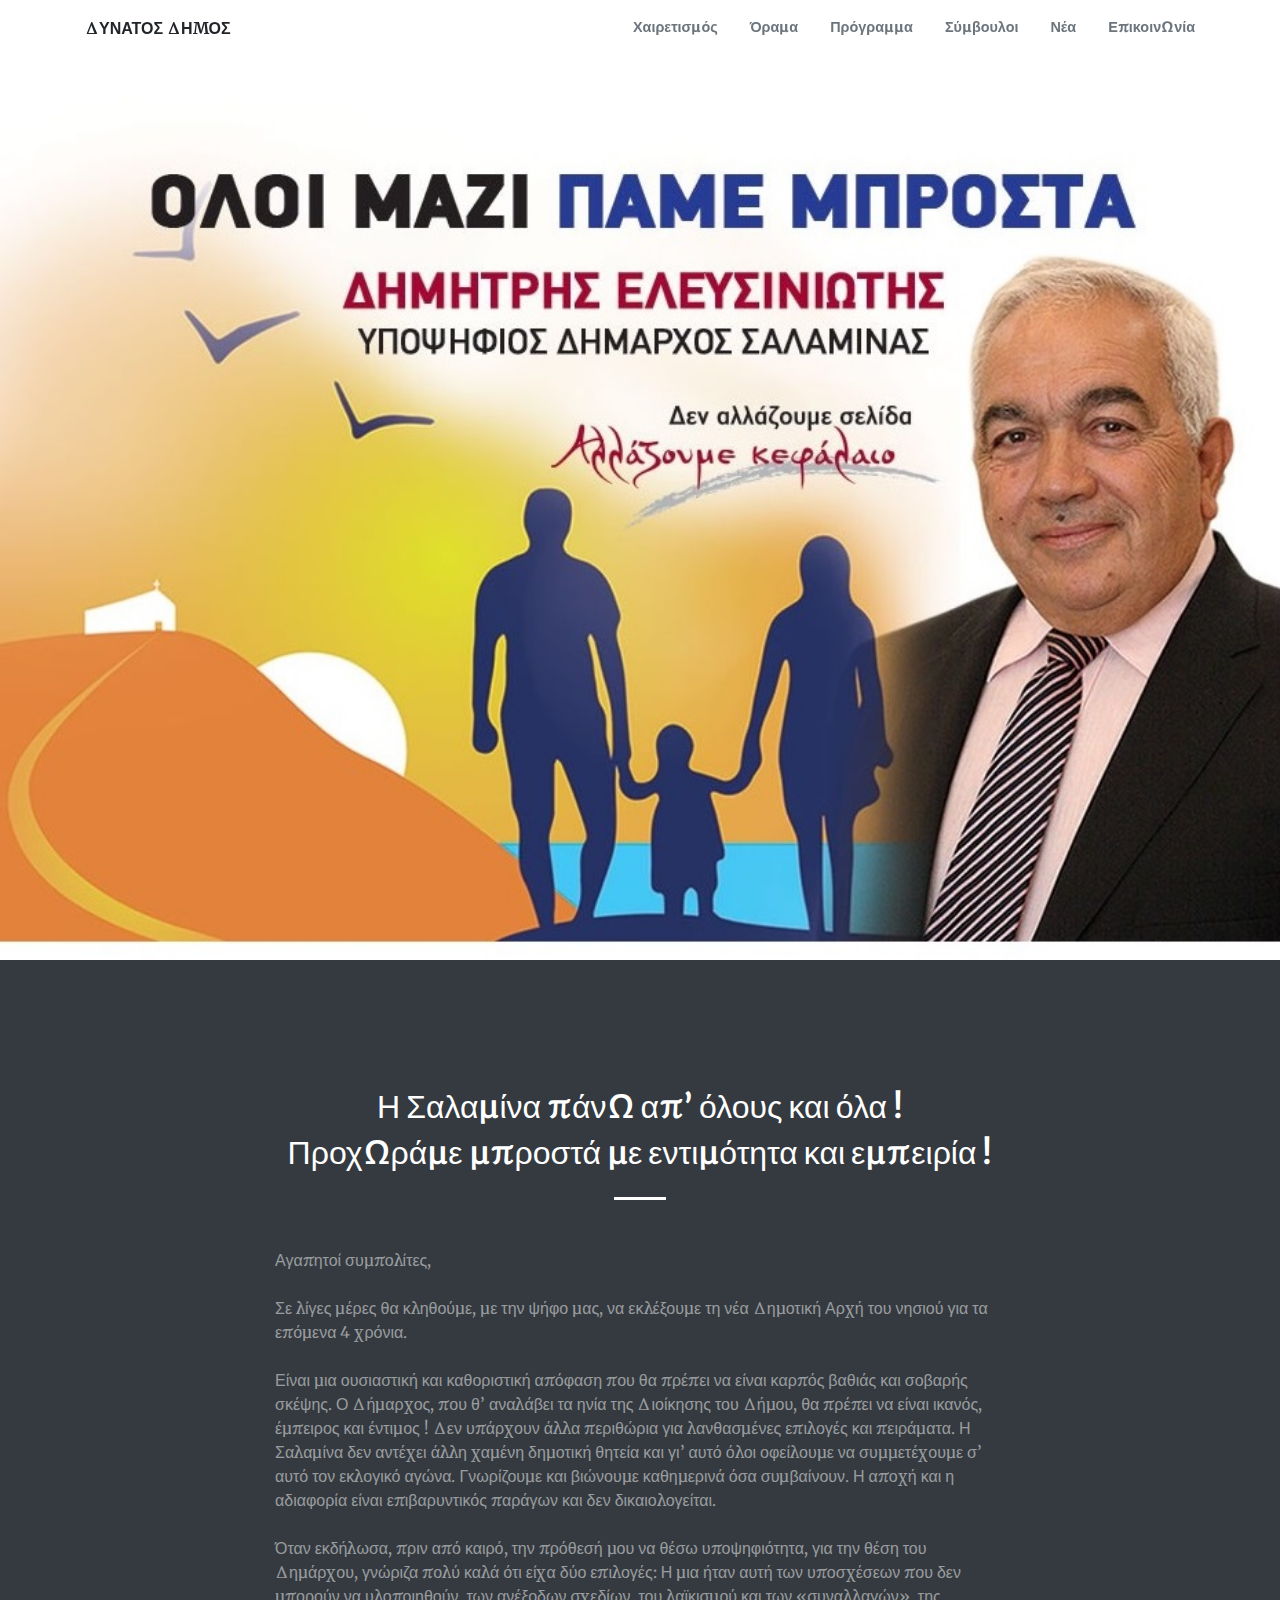
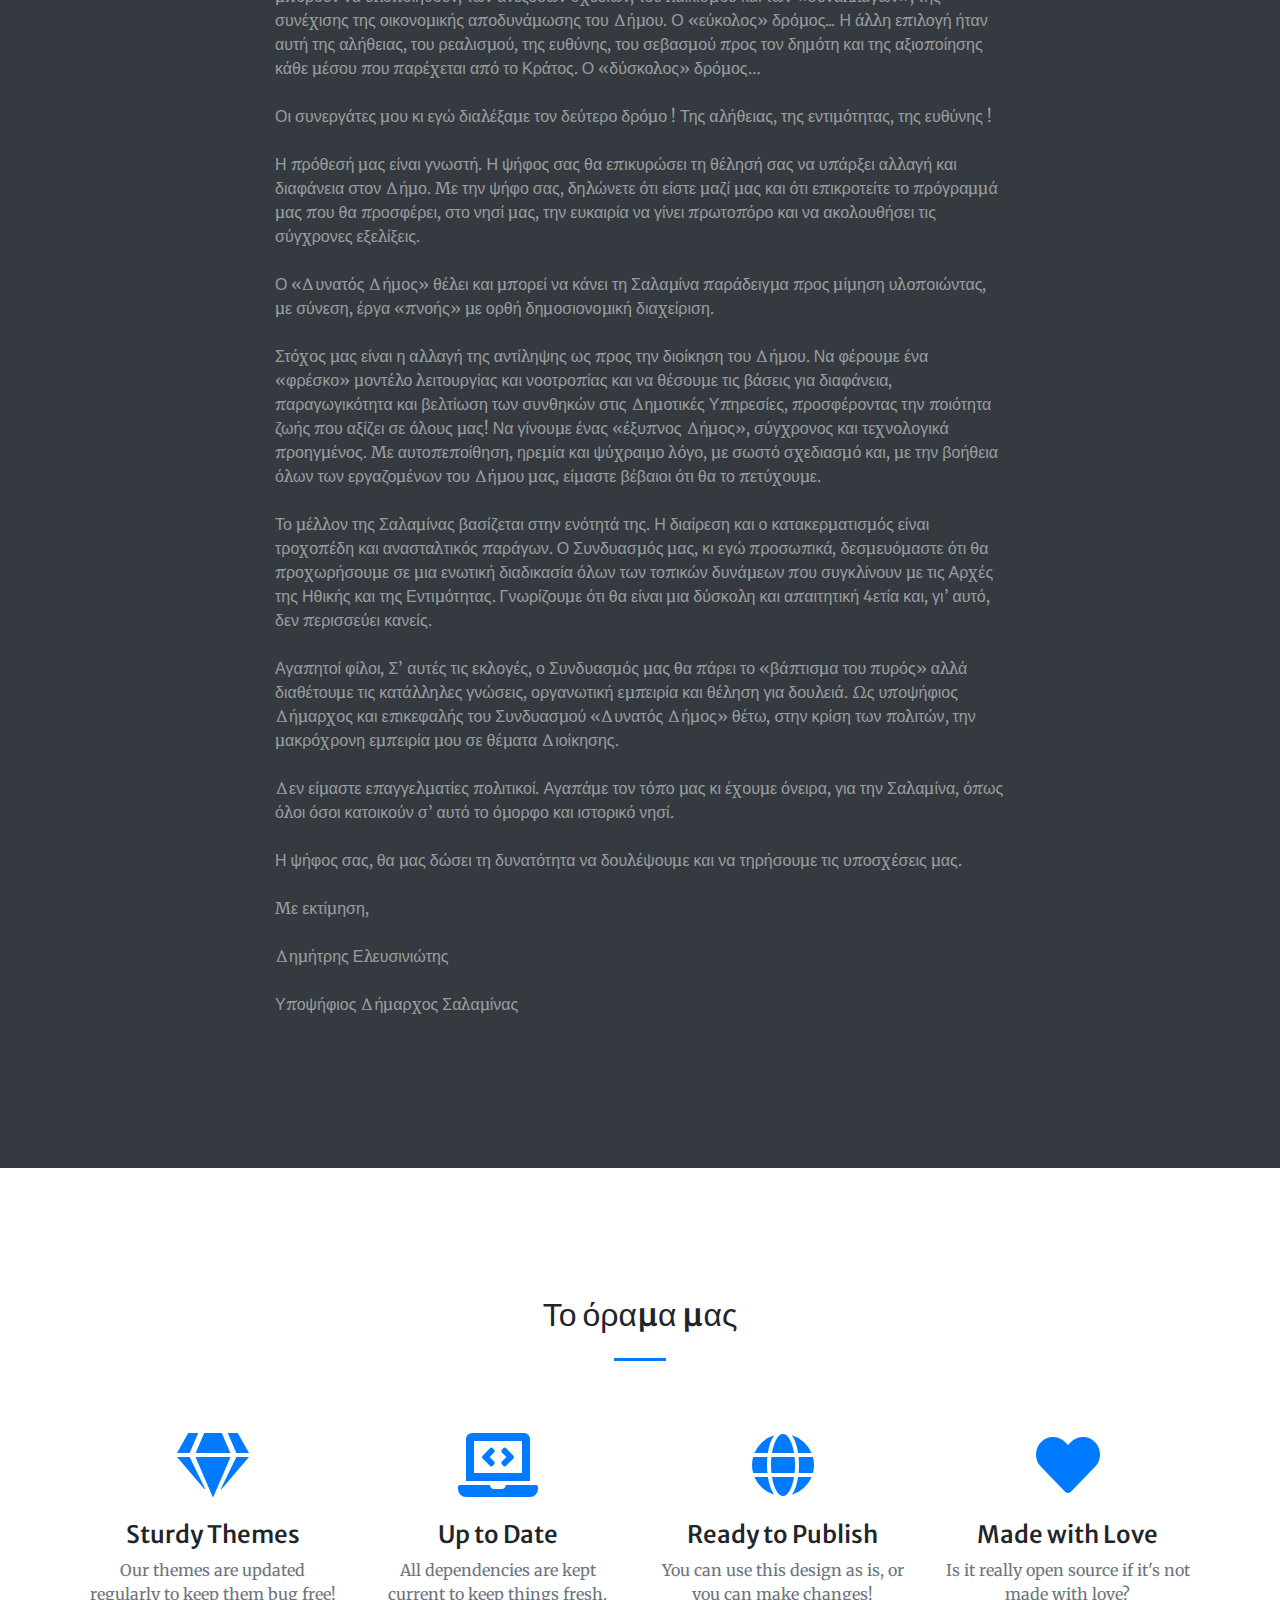
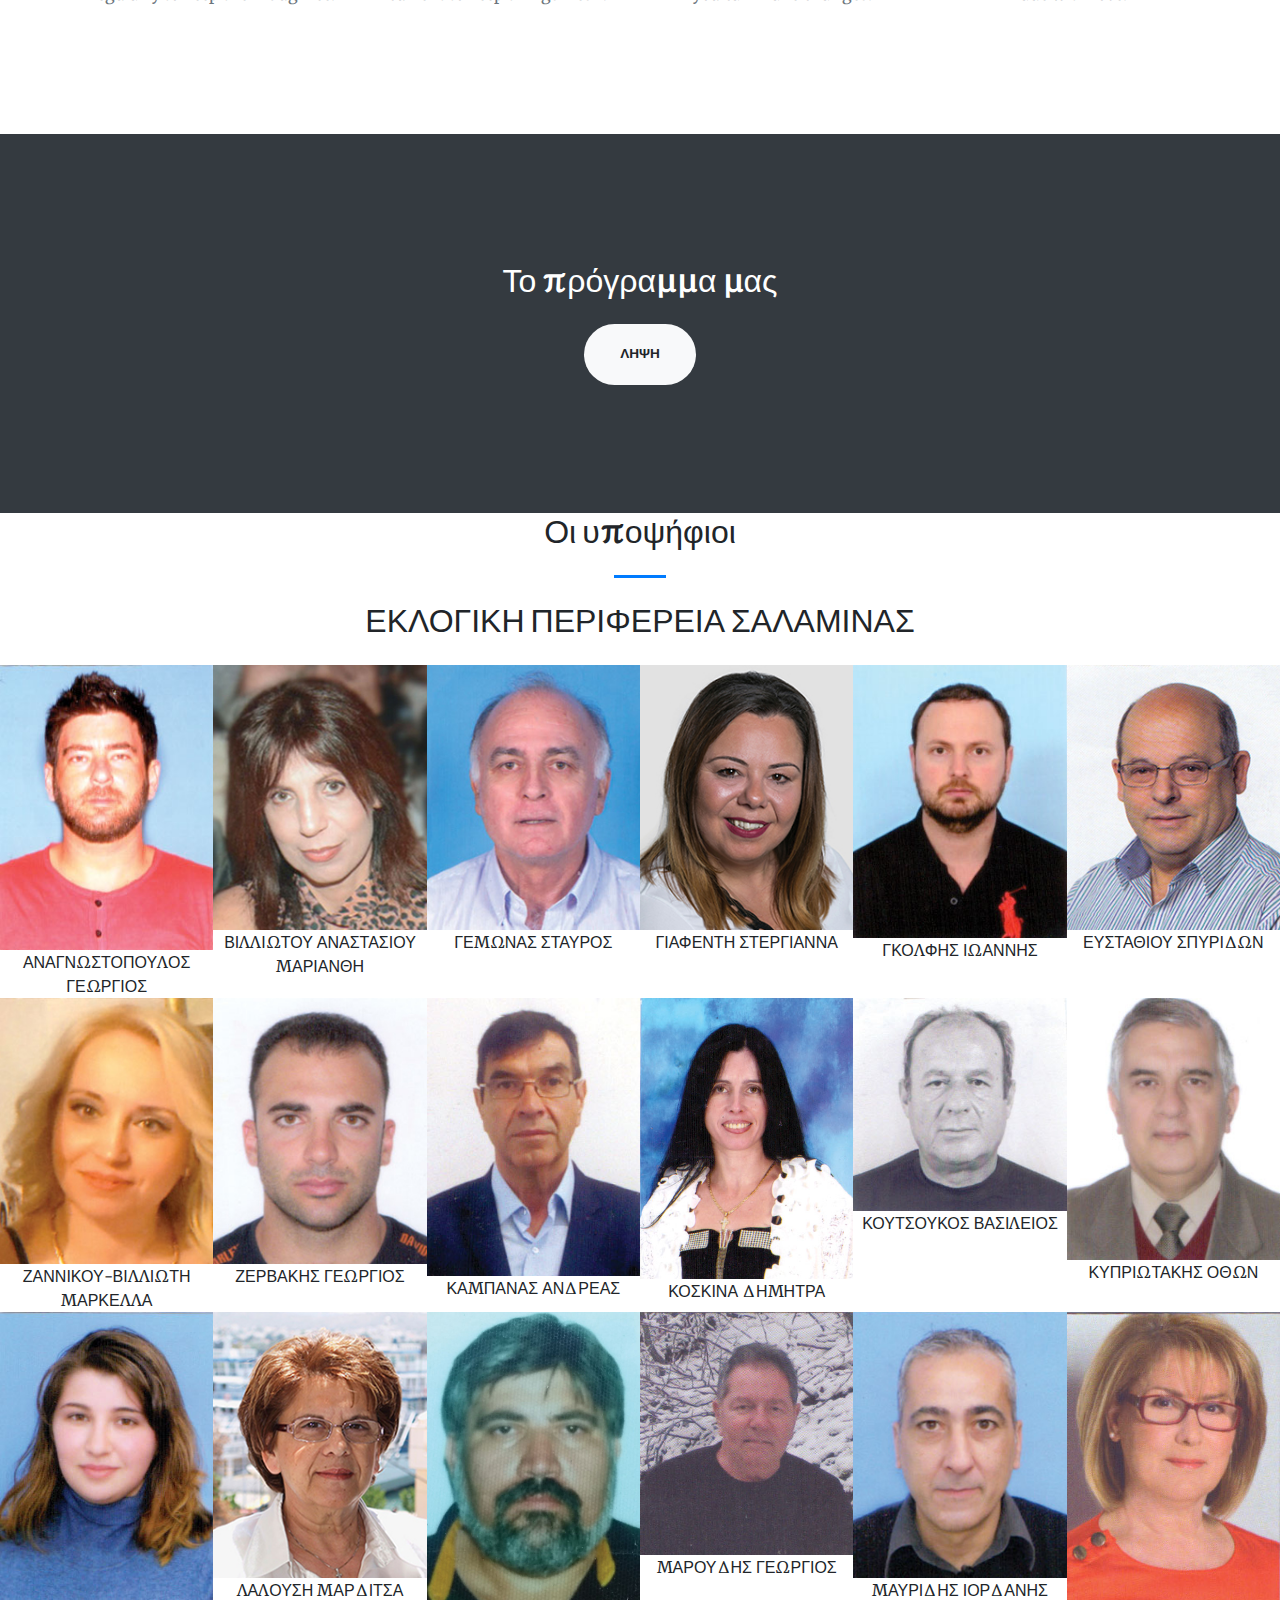
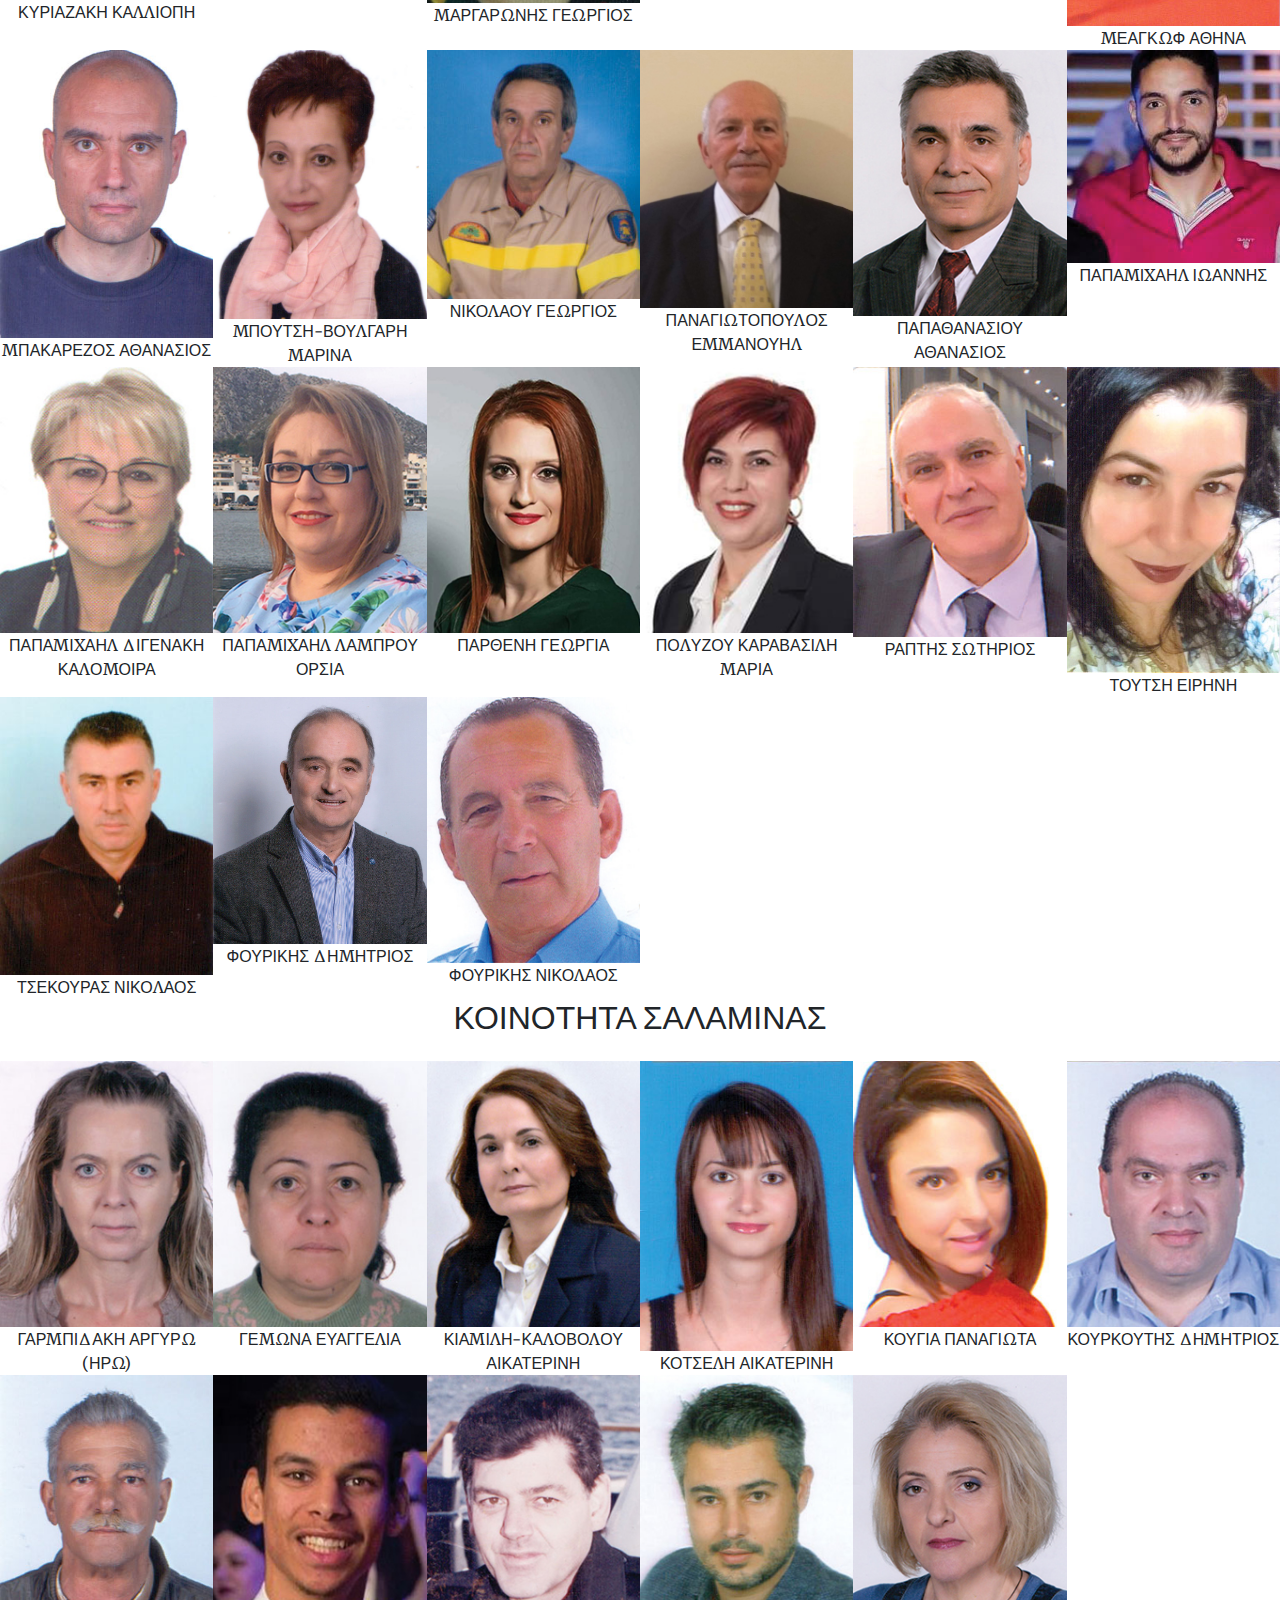
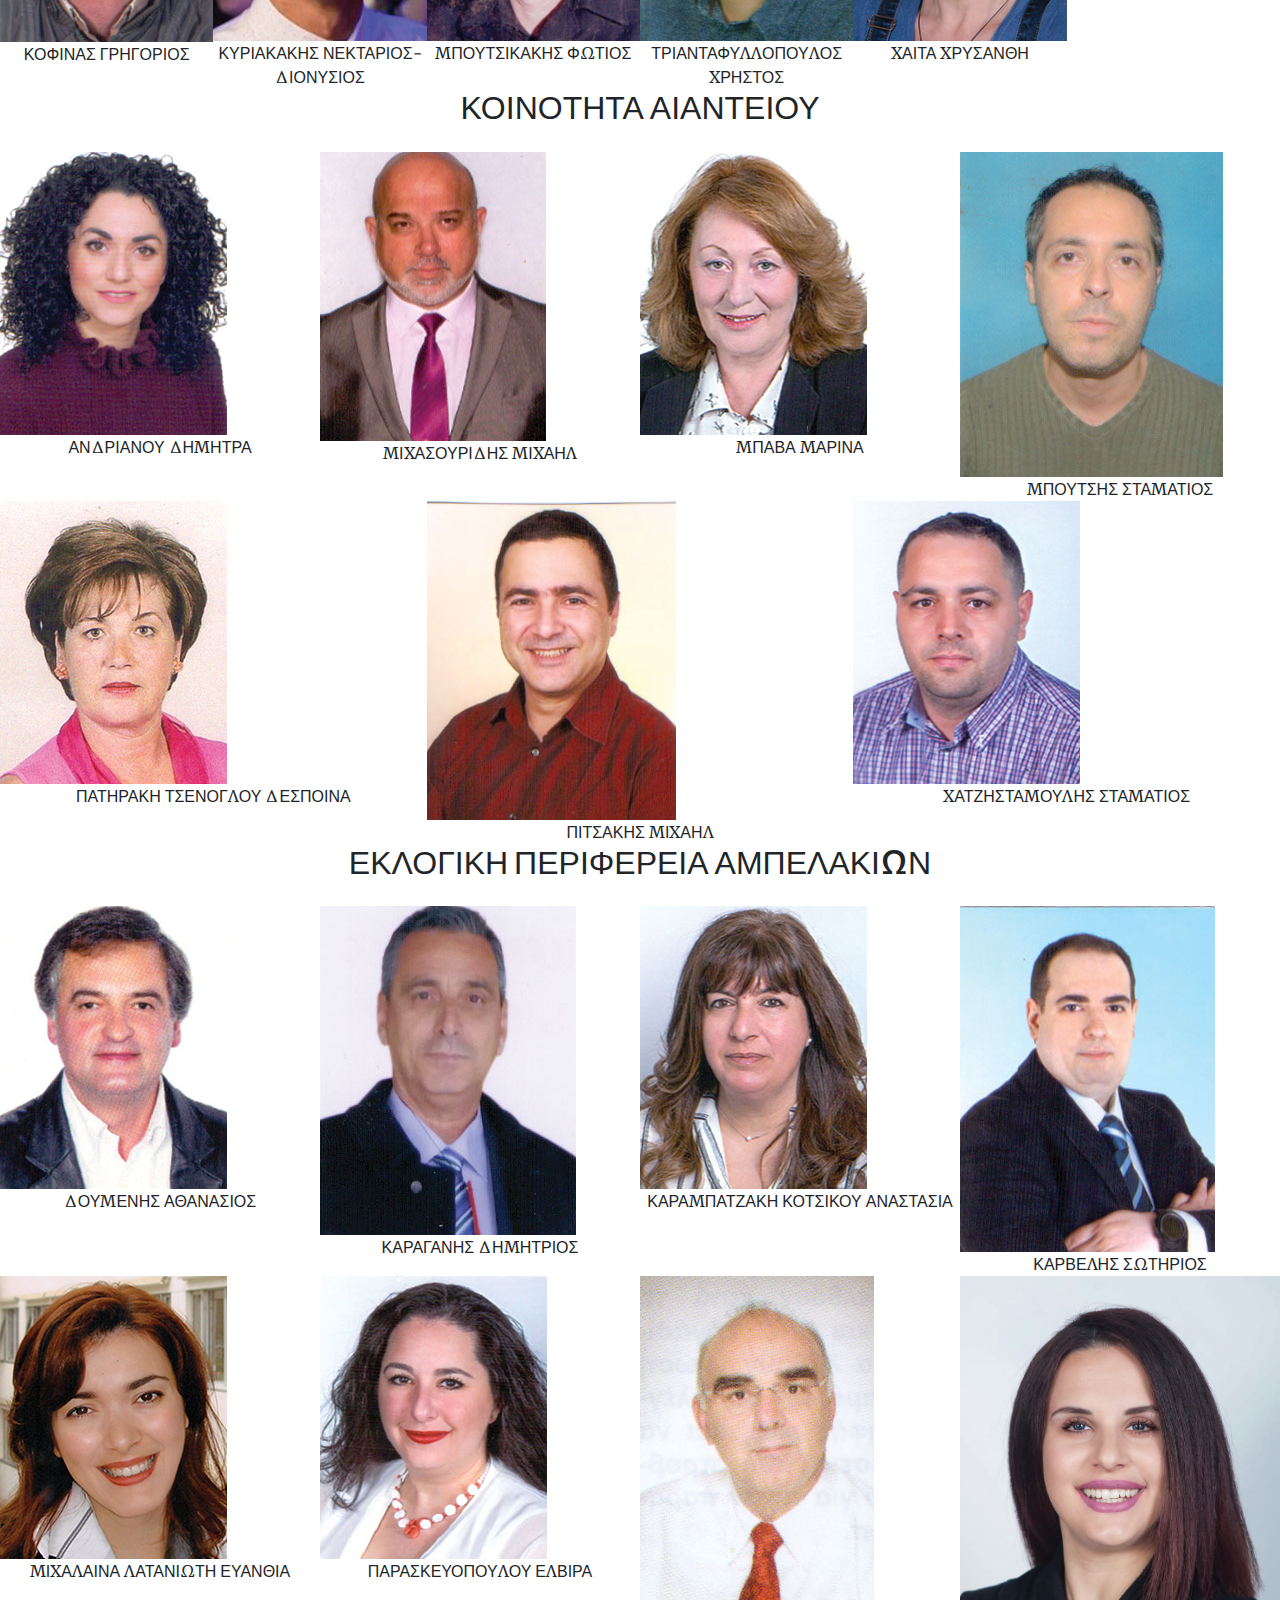
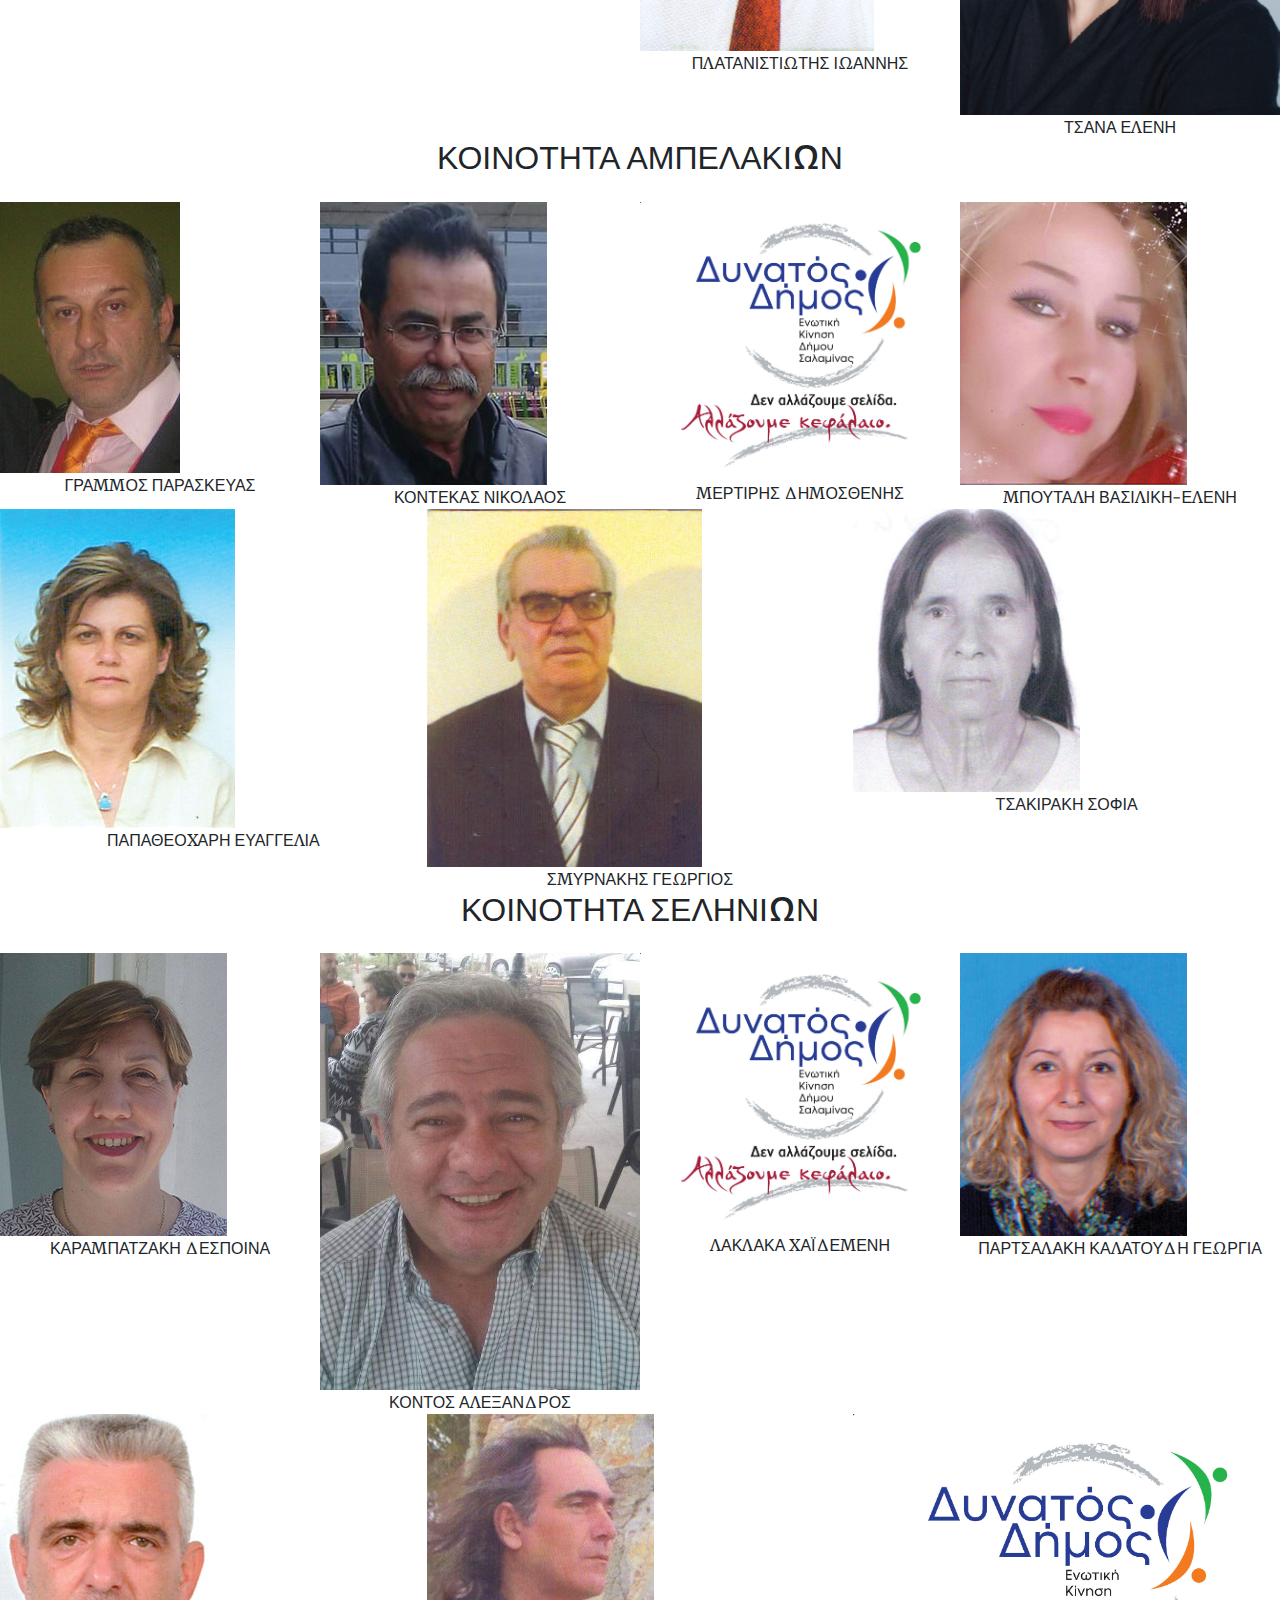
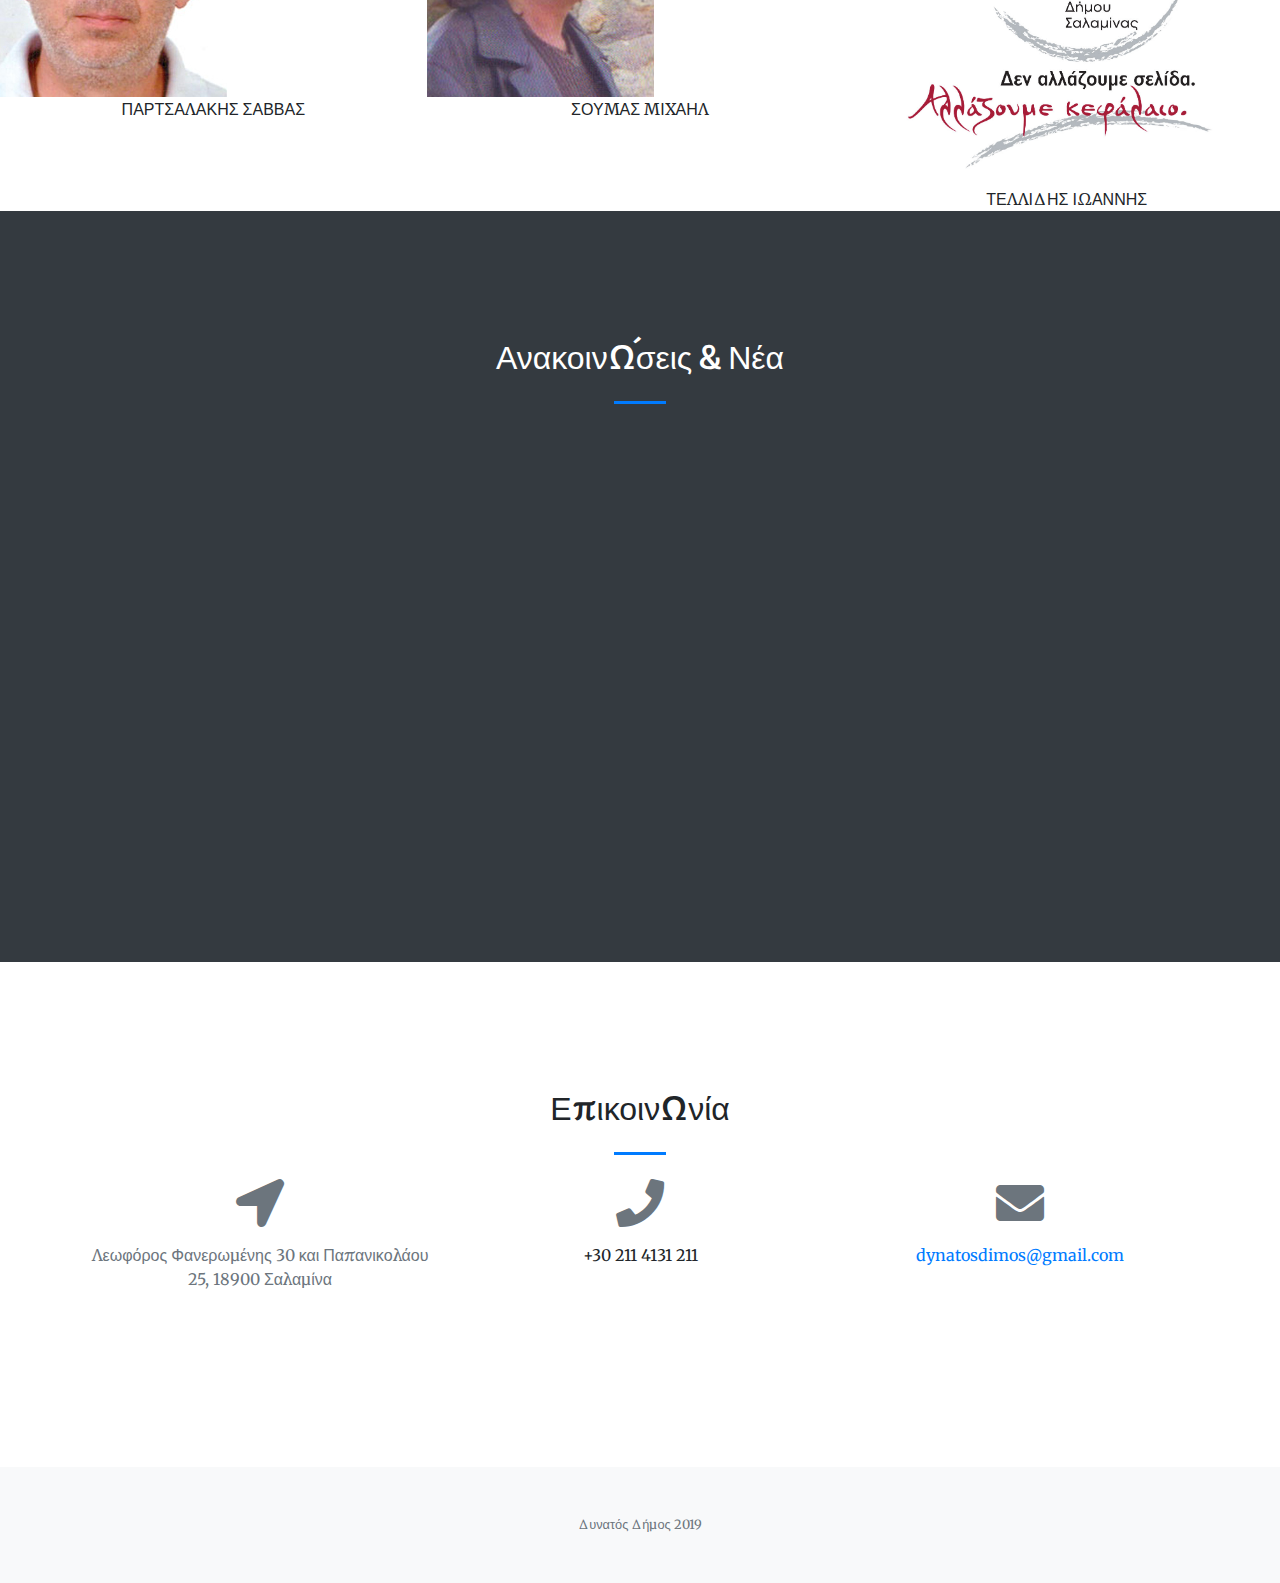
<file: index.html>
<!DOCTYPE html>
<html lang="en">

<head>

	<meta charset="utf-8">
	<meta name="viewport" content="width=device-width, initial-scale=1, shrink-to-fit=no">
	<meta name="description" content="">
	<meta name="author" content="Dimitrios Elefsiniotis">

	<title>Δυνατός Δήμος - Σαλαμίνα 2019</title>

	<script src="https://ajax.googleapis.com/ajax/libs/jquery/3.4.0/jquery.min.js"></script>

	<!-- Font Awesome Icons -->
	<link href="vendor/fontawesome-free/css/all.min.css" rel="stylesheet" type="text/css">

	<!-- Google Fonts -->
	<link href="https://fonts.googleapis.com/css?family=Merriweather+Sans:400,700" rel="stylesheet">
	<link href='https://fonts.googleapis.com/css?family=Merriweather:400,300,300italic,400italic,700,700italic' rel='stylesheet' type='text/css'>

	<!-- Plugin CSS -->
	<link href="vendor/magnific-popup/magnific-popup.css" rel="stylesheet">

	<!-- Theme CSS - Includes Bootstrap -->
	<link href="css/creative.css" rel="stylesheet">
	<!-- Global site tag (gtag.js) - Google Analytics -->
	<script async src="https://www.googletagmanager.com/gtag/js?id=UA-116364549-2"></script>
	<script>
	window.dataLayer = window.dataLayer || [];
	function gtag(){dataLayer.push(arguments);}
	gtag('js', new Date());

	gtag('config', 'UA-116364549-2');
	</script>

</head>

<body  >

  <!-- Navigation -->
  <nav class="navbar navbar-expand-lg navbar-light fixed-top py-3" id="mainNav">
    <div class="container">
		<!-- <img class="img-fluid" src="img/dinatos_dimos_logo.png" width="30%" alt=""> -->
		<strong>ΔΥΝΑΤΟΣ ΔΗΜΟΣ</strong>
      <button class="navbar-toggler navbar-toggler-right" type="button" data-toggle="collapse" data-target="#navbarResponsive" aria-controls="navbarResponsive" aria-expanded="false" aria-label="Toggle navigation">
        <span class="navbar-toggler-icon"></span>
      </button>
      <div class="collapse navbar-collapse" id="navbarResponsive">
        <ul class="navbar-nav ml-auto my-2 my-lg-0">
          <li class="nav-item">
            <a class="nav-link js-scroll-trigger" href="#greeting">Χαιρετισμός</a>
          </li>
          <li class="nav-item">
            <a class="nav-link js-scroll-trigger" href="#orama">Όραμα</a>
          </li>
          <li class="nav-item">
            <a class="nav-link js-scroll-trigger" href="#programma">Πρόγραμμα</a>
          </li>
          <li class="nav-item">
            <a class="nav-link js-scroll-trigger" href="#ypopsifioi">Σύμβουλοι</a>
          </li>
		  <li class="nav-item">
            <a class="nav-link js-scroll-trigger" href="#deltia_typou">Νέα</a>
          </li>
          <li class="nav-item">
            <a class="nav-link js-scroll-trigger" href="#contact">Επικοινωνία</a>
          </li>
        </ul>
      </div>
    </div>
  </nav>

  <!-- Masthead -->
  <header class="masthead"> 
    <div class="container h-100"> 
      <div class="row h-100 align-items-center justify-content-center text-center"> 
      </div> 
    </div> 
  </header> 
  
  <!-- <section class="page-section"> -->
    <!-- <div class="container"> -->
      <!-- <div class="row h-100 align-items-center justify-content-center text-center"> -->
        <!-- <div class="col-lg-12">´ -->
			<!-- <img class="img-fluid" src="img/bg-masthead.jpg" alt=""> -->
		<!-- </div> -->
	  <!-- </div> -->
    <!-- </div> -->
  <!-- </section> -->

  <!-- Xairetismos Section -->
  <section class="page-section  bg-dark" id="greeting">
    <div class="container">
      <div class="row justify-content-center">
        <div class="col-lg-8 text-left">
          <h2 class="text-white mt-0 text-center">Η Σαλαμίνα πάνω απ’ όλους και όλα !</h2>
          <h2 class="text-white mb-2 text-center">Προχωράμε μπροστά με εντιμότητα και εμπειρία !</h2>
          <hr class="divider light my-4">
          <p class="text-white-50 text-left mb-4">
				
				<br>Αγαπητοί συμπολίτες, </br>
				<br>Σε λίγες μέρες θα κληθούμε, με την ψήφο μας, να εκλέξουμε τη νέα Δημοτική Αρχή του νησιού για τα επόμενα 4  χρόνια. </br>

				<br>Είναι μια ουσιαστική και καθοριστική απόφαση που θα πρέπει να είναι καρπός βαθιάς και σοβαρής σκέψης. Ο Δήμαρχος, που θ’ αναλάβει τα ηνία της Διοίκησης του Δήμου, θα πρέπει να είναι ικανός, έμπειρος και έντιμος ! Δεν υπάρχουν άλλα περιθώρια για λανθασμένες επιλογές και πειράματα. Η Σαλαμίνα δεν αντέχει άλλη χαμένη δημοτική θητεία και γι’ αυτό όλοι οφείλουμε να συμμετέχουμε σ’ αυτό τον εκλογικό αγώνα. Γνωρίζουμε και βιώνουμε καθημερινά όσα συμβαίνουν. Η αποχή και η αδιαφορία είναι επιβαρυντικός παράγων και δεν δικαιολογείται. </br>

				<br>Όταν εκδήλωσα, πριν από καιρό, την πρόθεσή μου να θέσω υποψηφιότητα, για την θέση του Δημάρχου, γνώριζα πολύ καλά ότι είχα δύο επιλογές:
				Η μια ήταν αυτή των υποσχέσεων που δεν μπορούν να υλοποιηθούν, των ανέξοδων σχεδίων, του λαϊκισμού και των «συναλλαγών», της συνέχισης της οικονομικής αποδυνάμωσης του Δήμου. Ο «εύκολος» δρόμος...
				Η άλλη επιλογή ήταν αυτή της αλήθειας, του ρεαλισμού, της ευθύνης, του σεβασμού προς τον δημότη και της αξιοποίησης κάθε μέσου που παρέχεται από το Κράτος. Ο «δύσκολος» δρόμος…
				</br>
				<br>Οι συνεργάτες μου κι εγώ διαλέξαμε τον δεύτερο δρόμο !
				Της αλήθειας, της εντιμότητας, της ευθύνης !
				</br>
				<br>Η πρόθεσή μας είναι γνωστή. Η ψήφος σας θα επικυρώσει τη θέλησή σας να υπάρξει αλλαγή και διαφάνεια στον Δήμο. Με την ψήφο σας, δηλώνετε ότι είστε μαζί μας και ότι επικροτείτε το πρόγραμμά μας που θα προσφέρει, στο νησί μας, την ευκαιρία να γίνει πρωτοπόρο και να ακολουθήσει τις σύγχρονες εξελίξεις. 
				</br>
				<br>Ο «Δυνατός Δήμος» θέλει και μπορεί να κάνει τη Σαλαμίνα παράδειγμα προς μίμηση υλοποιώντας, με σύνεση, έργα «πνοής» με  ορθή δημοσιονομική διαχείριση. 
				</br>
				<br>Στόχος μας είναι η αλλαγή της αντίληψης ως προς την διοίκηση του Δήμου. Να φέρουμε ένα «φρέσκο» μοντέλο λειτουργίας και νοοτροπίας και να θέσουμε τις βάσεις για διαφάνεια, παραγωγικότητα και βελτίωση των συνθηκών στις Δημοτικές Υπηρεσίες, προσφέροντας την ποιότητα ζωής που αξίζει σε όλους μας! Να γίνουμε ένας «έξυπνος Δήμος», σύγχρονος και τεχνολογικά προηγμένος. 
				Με αυτοπεποίθηση, ηρεμία και ψύχραιμο λόγο, με σωστό σχεδιασμό και, με την βοήθεια όλων των εργαζομένων του Δήμου μας, είμαστε βέβαιοι ότι θα το πετύχουμε. 
				</br>
				<br>Το μέλλον της Σαλαμίνας βασίζεται στην ενότητά της. Η διαίρεση και ο κατακερματισμός είναι τροχοπέδη και ανασταλτικός παράγων. 
				Ο Συνδυασμός μας, κι εγώ προσωπικά, δεσμευόμαστε ότι θα προχωρήσουμε σε μια ενωτική διαδικασία όλων των τοπικών δυνάμεων που συγκλίνουν με τις Αρχές της Ηθικής και της Εντιμότητας. 
				Γνωρίζουμε ότι θα είναι μια δύσκολη και απαιτητική 4ετία και, γι’ αυτό, δεν περισσεύει κανείς. 
				</br><br>
				Αγαπητοί φίλοι, 
				Σ’ αυτές τις εκλογές, ο Συνδυασμός μας θα πάρει το «βάπτισμα του πυρός» αλλά διαθέτουμε τις κατάλληλες γνώσεις, οργανωτική εμπειρία και θέληση για δουλειά. Ως υποψήφιος Δήμαρχος και επικεφαλής του  Συνδυασμού «Δυνατός Δήμος» θέτω, στην κρίση των πολιτών, την μακρόχρονη εμπειρία μου σε θέματα Διοίκησης. 
				</br><br>
				Δεν είμαστε επαγγελματίες πολιτικοί. Αγαπάμε τον τόπο μας κι έχουμε όνειρα, για την Σαλαμίνα, όπως όλοι όσοι κατοικούν σ’ αυτό το όμορφο και ιστορικό  νησί. 
				</br><br>
				Η ψήφος σας, θα μας δώσει τη δυνατότητα να δουλέψουμε και να τηρήσουμε τις υποσχέσεις μας. 
				</br><br>
				Με εκτίμηση, 
				<br></br>
				Δημήτρης Ελευσινιώτης
				</br><br>Υποψήφιος Δήμαρχος Σαλαμίνας
				</br>
		  </p>
        </div>
      </div>
    </div>
  </section>

  <!-- Orama Section -->
  <section class="page-section" id="orama">
    <div class="container">
      <h2 class="text-center mt-0">Το όραμα μας</h2>
      <hr class="divider my-4">
      <div class="row">
        <div class="col-lg-3 col-md-6 text-center">
          <div class="mt-5">
            <i class="fas fa-4x fa-gem text-primary mb-4"></i>
            <h3 class="h4 mb-2">Sturdy Themes</h3>
            <p class="text-muted mb-0">Our themes are updated regularly to keep them bug free!</p>
          </div>
        </div>
        <div class="col-lg-3 col-md-6 text-center">
          <div class="mt-5">
            <i class="fas fa-4x fa-laptop-code text-primary mb-4"></i>
            <h3 class="h4 mb-2">Up to Date</h3>
            <p class="text-muted mb-0">All dependencies are kept current to keep things fresh.</p>
          </div>
        </div>
        <div class="col-lg-3 col-md-6 text-center">
          <div class="mt-5">
            <i class="fas fa-4x fa-globe text-primary mb-4"></i>
            <h3 class="h4 mb-2">Ready to Publish</h3>
            <p class="text-muted mb-0">You can use this design as is, or you can make changes!</p>
          </div>
        </div>
        <div class="col-lg-3 col-md-6 text-center">
          <div class="mt-5">
            <i class="fas fa-4x fa-heart text-primary mb-4"></i>
            <h3 class="h4 mb-2">Made with Love</h3>
            <p class="text-muted mb-0">Is it really open source if it's not made with love?</p>
          </div>
        </div>
      </div>
    </div>
  </section>

  <!-- Programma -->
  <section class="page-section bg-dark text-white" id="programma">
    <div class="container text-center">
      <h2 class="mb-4">Το πρόγραμμα μας</h2>
	  
      <a class="btn btn-light btn-xl" href="/program/DynatosDimosProgramma.pdf">Ληψη</a>
    </div>

  </section>

  <!-- ypopsifioi Section -->
  <section id="ypopsifioi">
	<div class="row justify-content-center">
        <div class="col-lg-8 text-center">
			<h2 class="mb-4">Οι υποψήφιοι</h2>
			<hr class="divider my-4">
			<h2 class="mb-4 text-center">ΕΚΛΟΓΙΚΗ ΠΕΡΙΦΕΡΕΙΑ ΣΑΛΑΜΙΝΑΣ</h2>
          
        </div>
    </div>
	<div class="row no-gutters">
			<div class="col-lg-2 col-sm-12">
				<img class="img-fluid" src="img/candidates/anagnostopoulos.jpg" alt=""><div class="portfolio-box-caption"><div class="project-name text-center">
					ΑΝΑΓΝΩΣΤΟΠΟΥΛΟΣ ΓΕΩΡΓΙΟΣ
			</div></div></div> 		
			<div class="col-lg-2 col-sm-12">
			<img class="img-fluid" src="img/candidates/villiotou.jpg" alt=""><div class="portfolio-box-caption"><div class="project-name text-center">
					ΒΙΛΛΙΩΤΟΥ ΑΝΑΣΤΑΣΙΟΥ ΜΑΡΙΑΝΘΗ
			</div></div></div> 		
			<div class="col-lg-2 col-sm-12">
			<img class="img-fluid" src="img/candidates/GEMONAS.jpg" alt=""><div class="portfolio-box-caption"><div class="project-name text-center">
					ΓΕΜΩΝΑΣ ΣΤΑΥΡΟΣ
			</div></div></div>
			<div class="col-lg-2 col-sm-12">
			<img class="img-fluid" src="img/candidates/stergianna.jpg" alt=""><div class="portfolio-box-caption"><div class="project-name text-center">
					ΓΙΑΦΕΝΤΗ ΣΤΕΡΓΙΑΝΝΑ
			</div></div></div>
			<div class="col-lg-2 col-sm-12">
			<img class="img-fluid" src="img/candidates/GKOLFIS.jpg" alt=""><div class="portfolio-box-caption"><div class="project-name text-center">
					ΓΚΟΛΦΗΣ ΙΩΑΝΝΗΣ
			</div></div></div>			
			<div class="col-lg-2 col-sm-12">
			<img class="img-fluid" src="img/candidates/EYSTATHIOU.jpg" alt=""><div class="portfolio-box-caption"><div class="project-name text-center">
					ΕΥΣΤΑΘΙΟΥ ΣΠΥΡΙΔΩΝ
			</div></div></div> 
		</div>
	<div class="row no-gutters">
		<div class="col-lg-2 col-sm-12">
		<img class="img-fluid" src="img/candidates/ZANIKOU.jpg" alt=""><div class="portfolio-box-caption"><div class="project-name text-center">
				ΖΑΝΝΙΚΟΥ-ΒΙΛΛΙΩΤΗ ΜΑΡΚΕΛΛΑ
		</div></div></div>
		<div class="col-lg-2 col-sm-12">
		<img class="img-fluid" src="img/candidates/ZERVAKHS.jpg" alt=""><div class="portfolio-box-caption"><div class="project-name text-center">
				ΖΕΡΒΑΚΗΣ ΓΕΩΡΓΙΟΣ
		</div></div></div> 
		<div class="col-lg-2 col-sm-12">
		<img class="img-fluid" src="img/candidates/KAMPANAS.jpg" alt=""><div class="portfolio-box-caption"><div class="project-name text-center">
				ΚΑΜΠΑΝΑΣ ΑΝΔΡΕΑΣ
		</div></div></div> 
		<div class="col-lg-2 col-sm-12">
		<img class="img-fluid" src="img/candidates/KOSKINA.jpg" alt=""><div class="portfolio-box-caption"><div class="project-name text-center">
				ΚΟΣΚΙΝΑ ΔΗΜΗΤΡΑ
		</div></div></div>
		<div class="col-lg-2 col-sm-12">
		<img class="img-fluid" src="img/candidates/KOUTSOUKOS.jpg" alt=""><div class="portfolio-box-caption"><div class="project-name text-center">
				ΚΟΥΤΣΟΥΚΟΣ ΒΑΣΙΛΕΙΟΣ
		</div></div></div>
		<div class="col-lg-2 col-sm-12">
		<img class="img-fluid" src="img/candidates/KYPRIOTAKHS.jpg" alt=""><div class="portfolio-box-caption"><div class="project-name text-center">
				ΚΥΠΡΙΩΤΑΚΗΣ ΟΘΩΝ
		</div></div></div>
	</div>
	<div class="row no-gutters">
		<div class="col-lg-2 col-sm-12">
		<img class="img-fluid" src="img/candidates/KYRIAZAKH.jpg" alt=""><div class="portfolio-box-caption"><div class="project-name text-center">
		ΚΥΡΙΑΖΑΚΗ ΚΑΛΛΙΟΠΗ
		</div></div></div>
		<div class="col-lg-2 col-sm-12">
		<img class="img-fluid" src="img/candidates/lalousi-marditsa.jpg" alt=""><div class="portfolio-box-caption"><div class="project-name text-center">
				ΛΑΛΟΥΣΗ ΜΑΡΔΙΤΣΑ
		</div></div></div>
		<div class="col-lg-2 col-sm-12">
		<img class="img-fluid" src="img/candidates/margaronis.jpg" alt=""><div class="portfolio-box-caption"><div class="project-name text-center">
				ΜΑΡΓΑΡΩΝΗΣ ΓΕΩΡΓΙΟΣ
		</div></div></div>
		<div class="col-lg-2 col-sm-12">
		<img class="img-fluid" src="img/candidates/MAROUDHS.jpg" alt=""><div class="portfolio-box-caption"><div class="project-name text-center">
				ΜΑΡΟΥΔΗΣ ΓΕΩΡΓΙΟΣ
		</div></div></div> 	
		<div class="col-lg-2 col-sm-12">
		<img class="img-fluid" src="img/candidates/MAYRIDHS.jpg" alt=""><div class="portfolio-box-caption"><div class="project-name text-center">
				ΜΑΥΡΙΔΗΣ ΙΟΡΔΑΝΗΣ
		</div></div></div>
		<div class="col-lg-2 col-sm-12">
		<img class="img-fluid" src="img/candidates/MEAGKOF.jpg" alt=""><div class="portfolio-box-caption"><div class="project-name text-center">
				ΜΕΑΓΚΩΦ ΑΘΗΝΑ
		</div></div></div>
	</div>
	<div class="row no-gutters">
		<div class="col-lg-2 col-sm-12">
		<img class="img-fluid" src="img/candidates/MPAKAREZOS.jpg" alt=""><div class="portfolio-box-caption"><div class="project-name text-center">
				ΜΠΑΚΑΡΕΖΟΣ ΑΘΑΝΑΣΙΟΣ
		</div></div></div>
		<div class="col-lg-2 col-sm-12">
		<img class="img-fluid" src="img/candidates/MPOUTSH-VOULGARH.jpg" alt=""><div class="portfolio-box-caption"><div class="project-name text-center">
				ΜΠΟΥΤΣΗ-ΒΟΥΛΓΑΡΗ ΜΑΡΙΝΑ
		</div></div></div>	
		<div class="col-lg-2 col-sm-12">
		<img class="img-fluid" src="img/candidates/NIKOLAOU.jpg" alt=""><div class="portfolio-box-caption"><div class="project-name text-center">
				ΝΙΚΟΛΑΟΥ ΓΕΩΡΓΙΟΣ
		</div></div></div>
		<div class="col-lg-2 col-sm-12">
		<img class="img-fluid" src="img/candidates/panagiotopoulos.jpg" alt=""><div class="portfolio-box-caption"><div class="project-name text-center">
				ΠΑΝΑΓΙΩΤΟΠΟΥΛΟΣ ΕΜΜΑΝΟΥΗΛ
		</div></div></div>	
		<div class="col-lg-2 col-sm-12">
		<img class="img-fluid" src="img/candidates/PAPATHANASIOU.jpg" alt=""><div class="portfolio-box-caption"><div class="project-name text-center">
				ΠΑΠΑΘΑΝΑΣΙΟΥ ΑΘΑΝΑΣΙΟΣ
		</div></div></div>
		<div class="col-lg-2 col-sm-12">
		<img class="img-fluid" src="img/candidates/papamixahl2.jpg" alt=""><div class="portfolio-box-caption"><div class="project-name text-center">
				ΠΑΠΑΜΙΧΑΗΛ ΙΩΑΝΝΗΣ
		</div></div></div> 
	</div>
	<div class="row no-gutters">
		<div class="col-lg-2 col-sm-12">
		<img class="img-fluid" src="img/candidates/DIGENAKH.jpg" alt=""><div class="portfolio-box-caption"><div class="project-name text-center">
				ΠΑΠΑΜΙΧΑΗΛ ΔΙΓΕΝΑΚΗ ΚΑΛΟΜΟΙΡΑ
		</div></div></div>	
		<div class="col-lg-2 col-sm-12">
		<img class="img-fluid" src="img/candidates/PAPAMIXAHL.jpg" alt=""><div class="portfolio-box-caption"><div class="project-name text-center">
				ΠΑΠΑΜΙΧΑΗΛ ΛΑΜΠΡΟΥ ΟΡΣΙΑ
		</div></div></div>
		<div class="col-lg-2 col-sm-12">
		<img class="img-fluid" src="img/candidates/partheni.jpg" alt=""><div class="portfolio-box-caption"><div class="project-name text-center">
				ΠΑΡΘΕΝΗ ΓΕΩΡΓΙΑ
		</div></div></div>
		<div class="col-lg-2 col-sm-12">
		<img class="img-fluid" src="img/candidates/polyzou.jpg" alt=""><div class="portfolio-box-caption"><div class="project-name text-center">
				ΠΟΛΥΖΟΥ ΚΑΡΑΒΑΣΙΛΗ ΜΑΡΙΑ
		</div></div></div>	
		<div class="col-lg-2 col-sm-12">
		<img class="img-fluid" src="img/candidates/RAPTHS.jpg" alt=""><div class="portfolio-box-caption"><div class="project-name text-center">
				ΡΑΠΤΗΣ ΣΩΤΗΡΙΟΣ
		</div></div></div>
		<div class="col-lg-2 col-sm-12">
		<img class="img-fluid" src="img/candidates/TOUTSH.jpg" alt=""><div class="portfolio-box-caption"><div class="project-name text-center">
				ΤΟΥΤΣΗ ΕΙΡΗΝΗ
		</div></div></div>
	</div>
	<div class="row no-gutters">
		<div class="col-lg-2 col-sm-12">
		<img class="img-fluid" src="img/candidates/TSEKOURAS.jpg" alt=""><div class="portfolio-box-caption"><div class="project-name text-center">
				ΤΣΕΚΟΥΡΑΣ ΝΙΚΟΛΑΟΣ
		</div></div></div>
		<div class="col-lg-2 col-sm-12">
		<img class="img-fluid" src="img/candidates/FOURIKHS_1.jpg" alt=""><div class="portfolio-box-caption"><div class="project-name text-center">
				ΦΟΥΡΙΚΗΣ ΔΗΜΗΤΡΙΟΣ
		</div></div></div>
        <div class="col-lg-2 col-sm-12">
		<img class="img-fluid" src="img/candidates/FOURIKHS_2.jpg" alt=""><div class="portfolio-box-caption"><div class="project-name text-center">
				ΦΟΥΡΙΚΗΣ ΝΙΚΟΛΑΟΣ
		</div></div></div>		
        
	</div>
	<div class="row justify-content-center">
        <div class="col-lg-8 text-center">
			<h2 class="mb-4">ΚΟΙΝΟΤΗΤΑ ΣΑΛΑΜΙΝΑΣ</h2>
          
        </div>
	  </div>
	<div class="row no-gutters">
		<div class="col-lg-2 col-sm-12">
		<img class="img-fluid" src="img/candidates/GARMPIDAKH.jpg" alt=""><div class="portfolio-box-caption"><div class="project-name text-center">
				ΓΑΡΜΠΙΔΑΚΗ ΑΡΓΥΡΩ (ΗΡΩ)
		</div></div></div>
		<div class="col-lg-2 col-sm-12">
		<img class="img-fluid" src="img/candidates/GEMONA.jpg" alt=""><div class="portfolio-box-caption"><div class="project-name text-center">
				ΓΕΜΩΝΑ ΕΥΑΓΓΕΛΙΑ
		</div></div></div> 
		<div class="col-lg-2 col-sm-12">
		<img class="img-fluid" src="img/candidates/KIAMILH.jpg" alt=""><div class="portfolio-box-caption"><div class="project-name text-center">
				ΚΙΑΜΙΛΗ-ΚΑΛΟΒΟΛΟΥ ΑΙΚΑΤΕΡΙΝΗ
		</div></div></div> 	
		<div class="col-lg-2 col-sm-12">
		<img class="img-fluid" src="img/candidates/KOTSELH.jpg" alt=""><div class="portfolio-box-caption"><div class="project-name text-center">
				ΚΟΤΣΕΛΗ ΑΙΚΑΤΕΡΙΝΗ
		</div></div></div>
		<div class="col-lg-2 col-sm-12">
		<img class="img-fluid" src="img/candidates/KOUGIA.jpg" alt=""><div class="portfolio-box-caption"><div class="project-name text-center">
				ΚΟΥΓΙΑ ΠΑΝΑΓΙΩΤΑ
		</div></div></div> 	
		<div class="col-lg-2 col-sm-12">
		<img class="img-fluid" src="img/candidates/KOURKOUTHS.jpg" alt=""><div class="portfolio-box-caption"><div class="project-name text-center">
				ΚΟΥΡΚΟΥΤΗΣ ΔΗΜΗΤΡΙΟΣ
		</div></div></div>
	</div>
	<div class="row no-gutters">
		<div class="col-lg-2 col-sm-12">
		<img class="img-fluid" src="img/candidates/KOFINAS.jpg" alt=""><div class="portfolio-box-caption"><div class="project-name text-center">
				ΚΟΦΙΝΑΣ ΓΡΗΓΟΡΙΟΣ
		</div></div></div>
		<div class="col-lg-2 col-sm-12">
		<img class="img-fluid" src="img/candidates/kiriakakis.jpg" alt=""><div class="portfolio-box-caption"><div class="project-name text-center">
				ΚΥΡΙΑΚΑΚΗΣ ΝΕΚΤΑΡΙΟΣ-ΔΙΟΝΥΣΙΟΣ
		</div></div></div>
		<div class="col-lg-2 col-sm-12">
		<img class="img-fluid" src="img/candidates/MPOUTSIKAKHS.jpg" alt=""><div class="portfolio-box-caption"><div class="project-name text-center">
				ΜΠΟΥΤΣΙΚΑΚΗΣ ΦΩΤΙΟΣ
		</div></div></div>
		<div class="col-lg-2 col-sm-12">
		<img class="img-fluid" src="img/candidates/TRIANTAFYLLOS.jpg" alt=""><div class="portfolio-box-caption"><div class="project-name text-center">
				ΤΡΙΑΝΤΑΦΥΛΛΟΠΟΥΛΟΣ ΧΡΗΣΤΟΣ
		</div></div></div>
		<div class="col-lg-2 col-sm-12">
		<img class="img-fluid" src="img/candidates/XAITA.jpg" alt=""><div class="portfolio-box-caption"><div class="project-name text-center">
				ΧΑΙΤΑ ΧΡΥΣΑΝΘΗ
		</div></div></div>		
	</div>
	<div class="row justify-content-center">
        <div class="col-lg-8 text-center">
			<h2 class="mb-4">ΚΟΙΝΟΤΗΤΑ ΑΙΑΝΤΕΙΟΥ</h2>
          
        </div>
	</div> 
	<div class="row no-gutters">
        <div class="col-lg-3 col-sm-12">
		<img class="img-fluid" src="img/candidates/ADRIANOU.jpg" alt=""><div class="portfolio-box-caption"><div class="project-name text-center">
				ΑΝΔΡΙΑΝΟΥ ΔΗΜΗΤΡΑ
		</div></div></div>
		<div class="col-lg-3 col-sm-12">
		<img class="img-fluid" src="img/candidates/MIXASOYRIDHS.jpg" alt=""><div class="portfolio-box-caption"><div class="project-name text-center">
				ΜΙΧΑΣΟΥΡΙΔΗΣ ΜΙΧΑΗΛ
		</div></div></div>
		<div class="col-lg-3 col-sm-12">
		<img class="img-fluid" src="img/candidates/MPAVA.jpg" alt=""><div class="portfolio-box-caption"><div class="project-name text-center">
				ΜΠΑΒΑ ΜΑΡΙΝΑ
		</div></div></div>
		<div class="col-lg-3 col-sm-12">
		<img class="img-fluid" src="img/candidates/MPOUTSIS.jpg" alt=""><div class="portfolio-box-caption"><div class="project-name text-center">
				ΜΠΟΥΤΣΗΣ ΣΤΑΜΑΤΙΟΣ
		</div></div></div>
		 
	</div>
	<div class="row no-gutters">
		<div class="col-lg-4 col-sm-12">
		<img class="img-fluid" src="img/candidates/PATIRAKH.jpg" alt=""><div class="portfolio-box-caption"><div class="project-name text-center">
				ΠΑΤΗΡΑΚΗ ΤΣΕΝΟΓΛΟΥ ΔΕΣΠΟΙΝΑ
		</div></div></div>
		<div class="col-lg-4 col-sm-12">
		<img class="img-fluid" src="img/candidates/PITSAKHS.jpg" alt=""><div class="portfolio-box-caption"><div class="project-name text-center">
				ΠΙΤΣΑΚΗΣ ΜΙΧΑΗΛ
		</div></div></div><div class="col-lg-4 col-sm-12">
		<img class="img-fluid" src="img/candidates/XATZISTAMOULHS.jpg" alt=""><div class="portfolio-box-caption"><div class="project-name text-center">
				ΧΑΤΖΗΣΤΑΜΟΥΛΗΣ ΣΤΑΜΑΤΙΟΣ
		</div></div></div>	
	
	</div>
	<div class="row justify-content-center">
        <div class="col-lg-8 text-center">
			<h2 class="mb-4">ΕΚΛΟΓΙΚΗ ΠΕΡΙΦΕΡΕΙΑ ΑΜΠΕΛΑΚΙΩΝ</h2>
          
        </div>
	</div>
    
	<div class="row no-gutters">
		<div class="col-lg-3 col-sm-12">
		<img class="img-fluid" src="img/candidates/DOUMENHS.jpg" alt=""><div class="portfolio-box-caption"><div class="project-name text-center">
				ΔΟΥΜΕΝΗΣ ΑΘΑΝΑΣΙΟΣ
		</div></div></div>
		<div class="col-lg-3 col-sm-12">
		<img class="img-fluid" src="img/candidates/KARAGIANNHS.jpg" alt=""><div class="portfolio-box-caption"><div class="project-name text-center">
				ΚΑΡΑΓΑΝΗΣ ΔΗΜΗΤΡΙΟΣ
		</div></div></div>
		<div class="col-lg-3 col-sm-12">
		<img class="img-fluid" src="img/candidates/KOTSIKOU.jpg" alt=""><div class="portfolio-box-caption"><div class="project-name text-center">
				ΚΑΡΑΜΠΑΤΖΑΚΗ ΚΟΤΣΙΚΟΥ ΑΝΑΣΤΑΣΙΑ
		</div></div></div>
		<div class="col-lg-3 col-sm-12">
		<img class="img-fluid" src="img/candidates/KARVELHS.jpg" alt=""><div class="portfolio-box-caption"><div class="project-name text-center">
				ΚΑΡΒΕΛΗΣ ΣΩΤΗΡΙΟΣ
		</div></div></div>
	</div>
	<div class="row no-gutters">
		<div class="col-lg-3 col-sm-12">
		<img class="img-fluid" src="img/candidates/LATANIOTH.jpg" alt=""><div class="portfolio-box-caption"><div class="project-name text-center">
				ΜΙΧΑΛΑΙΝΑ ΛΑΤΑΝΙΩΤΗ ΕΥΑΝΘΙΑ
		</div></div></div>
		<div class="col-lg-3 col-sm-12">
		<img class="img-fluid" src="img/candidates/PARASKEYOPOULOU.jpg" alt=""><div class="portfolio-box-caption"><div class="project-name text-center">
				ΠΑΡΑΣΚΕΥΟΠΟΥΛΟΥ ΕΛΒΙΡΑ
		</div></div></div>
		<div class="col-lg-3 col-sm-12">
		<img class="img-fluid" src="img/candidates/PLATANISTIOTHS.jpg" alt=""><div class="portfolio-box-caption"><div class="project-name text-center">
				ΠΛΑΤΑΝΙΣΤΙΩΤΗΣ ΙΩΑΝΝΗΣ
		</div></div></div>
		<div class="col-lg-3 col-sm-12">
		<img class="img-fluid" src="img/candidates/tsana.jpg" alt=""><div class="portfolio-box-caption"><div class="project-name text-center">
				ΤΣΑΝΑ ΕΛΕΝΗ
		</div></div></div>	
	</div>
	
	<div class="row justify-content-center">
        <div class="col-lg-8 text-center">
			<h2 class="mb-4">ΚΟΙΝΟΤΗΤΑ ΑΜΠΕΛΑΚΙΩΝ</h2>
          
        </div>
	</div>
    
	<div class="row no-gutters">
		<div class="col-lg-3 col-sm-12">
		<img class="img-fluid" src="img/candidates/paris.jpg" alt=""><div class="portfolio-box-caption"><div class="project-name text-center">
				ΓΡΑΜΜΟΣ ΠΑΡΑΣΚΕΥΑΣ
		</div></div></div> 		
		<div class="col-lg-3 col-sm-12">
		<img class="img-fluid" src="img/candidates/kontekas.jpg" alt=""><div class="portfolio-box-caption"><div class="project-name text-center">
				ΚΟΝΤΕΚΑΣ ΝΙΚΟΛΑΟΣ
		</div></div></div>
		<div class="col-lg-3 col-sm-12">
		<img class="img-fluid" src="img/candidates/logo.jpg" alt=""><div class="portfolio-box-caption"><div class="project-name text-center">
				ΜΕΡΤΙΡΗΣ ΔΗΜΟΣΘΕΝΗΣ
		</div></div></div>
		<div class="col-lg-3 col-sm-12">
		<img class="img-fluid" src="img/candidates/BOUTALH.jpg" alt=""><div class="portfolio-box-caption"><div class="project-name text-center">
				ΜΠΟΥΤΑΛΗ ΒΑΣΙΛΙΚΗ-ΕΛΕΝΗ
		</div></div></div>
	
	</div>
	<div class="row no-gutters">
		<div class="col-lg-4 col-sm-12">
		<img class="img-fluid" src="img/candidates/PAPATHEOXARH.jpg" alt=""><div class="portfolio-box-caption"><div class="project-name text-center">
				ΠΑΠΑΘΕΟΧΑΡΗ ΕΥΑΓΓΕΛΙΑ
		</div></div></div>
		<div class="col-lg-4 col-sm-12">
		<img class="img-fluid" src="img/candidates/SMIRNAKHS.jpg" alt=""><div class="portfolio-box-caption"><div class="project-name text-center">
				ΣΜΥΡΝΑΚΗΣ ΓΕΩΡΓΙΟΣ
		</div></div></div>
		<div class="col-lg-4 col-sm-12">
		<img class="img-fluid" src="img/candidates/TSAKIRAKH.jpg" alt=""><div class="portfolio-box-caption"><div class="project-name text-center">
				ΤΣΑΚΙΡΑΚΗ ΣΟΦΙΑ
		</div></div></div>		
	</div>
	<div class="row justify-content-center">
        <div class="col-lg-8 text-center">
			<h2 class="mb-4">ΚΟΙΝΟΤΗΤΑ ΣΕΛΗΝΙΩΝ</h2>
          
        </div>
	</div>
    
	<div class="row no-gutters">
        <div class="col-lg-3 col-sm-12">
		<img class="img-fluid" src="img/candidates/karampatzaki.jpg" alt=""><div class="portfolio-box-caption"><div class="project-name text-center">
				ΚΑΡΑΜΠΑΤΖΑΚΗ ΔΕΣΠΟΙΝΑ
		</div></div></div>		
		<div class="col-lg-3 col-sm-12">
		<img class="img-fluid" src="img/candidates/kontos.jpg" alt=""><div class="portfolio-box-caption"><div class="project-name text-center">
				ΚΟΝΤΟΣ ΑΛΕΞΑΝΔΡΟΣ
		</div></div></div> 		
	    <div class="col-lg-3 col-sm-12">
		<img class="img-fluid" src="img/candidates/logo.jpg" alt=""><div class="portfolio-box-caption"><div class="project-name text-center">
				ΛΑΚΛΑΚΑ ΧΑΪΔΕΜΕΝΗ
		</div></div></div>
		<div class="col-lg-3 col-sm-12">
		<img class="img-fluid" src="img/candidates/KALATOUDH.jpg" alt=""><div class="portfolio-box-caption"><div class="project-name text-center">
				ΠΑΡΤΣΑΛΑΚΗ ΚΑΛΑΤΟΥΔΗ ΓΕΩΡΓΙΑ
		</div></div></div>
		
	</div>
	<div class="row no-gutters">
		<div class="col-lg-4 col-sm-12">
		<img class="img-fluid" src="img/candidates/PARTSALAKHS.jpg" alt=""><div class="portfolio-box-caption"><div class="project-name text-center">
				ΠΑΡΤΣΑΛΑΚΗΣ ΣΑΒΒΑΣ
		</div></div></div>		
        <div class="col-lg-4 col-sm-12">
		<img class="img-fluid" src="img/candidates/SOUMAS.jpg" alt=""><div class="portfolio-box-caption"><div class="project-name text-center">
				ΣΟΥΜΑΣ ΜΙΧΑΗΛ
		</div></div></div>		
	    <div class="col-lg-4 col-sm-12">
		<img class="img-fluid" src="img/candidates/logo.jpg" alt=""><div class="portfolio-box-caption"><div class="project-name text-center">
				ΤΕΛΛΙΔΗΣ ΙΩΑΝΝΗΣ
		</div></div></div>
		
	</div>
        	
        
    
  </section>

  <!-- Programma -->
  <section class="page-section bg-dark text-white" id="deltia_typou">
    <div class="container text-center">
      <h2 class="mb-4">Ανακοινώσεις & Νέα</h2>
	  <hr class="divider my-4">
	  
	  <div>
		<iframe src="https://calendar.google.com/calendar/embed?src=b8b3d7hriome3t70eh97k85hag%40group.calendar.google.com&ctz=Europe%2FAthens" style="border: 0" width="100%" height="400px" frameborder="0" scrolling="no"></iframe>
	  </div>
		
			  
    </div>
  </section>
  
  <!-- Contact Section -->
  <section class="page-section" id="contact">
    <div class="container">
      <div class="row justify-content-center">
        <div class="col-lg-8 text-center">
          <h2 class="mt-0">Επικοινωνία</h2>
          <hr class="divider my-4">
          
        </div>
      </div>
      <div class="row">
        <div class="col-lg-4 ml-auto text-center">
			<i class="fas fa-location-arrow fa-3x mb-3 text-muted"></i>
			<p class="text-muted mb-5">Λεωφόρος Φανερωμένης 30 και Παπανικολάου 25, 18900 Σαλαμίνα</p>
        </div>
        <div class="col-lg-4 ml-auto text-center">
          <i class="fas fa-phone fa-3x mb-3 text-muted"></i>
          <div>+30 211 4131 211</div>
        </div>
        <div class="col-lg-4 mr-auto text-center">
          <i class="fas fa-envelope fa-3x mb-3 text-muted"></i>
          <!-- Make sure to change the email address in anchor text AND the link below! -->
          <a class="d-block" href="mailto:dynatosdimos@gmail.com">dynatosdimos@gmail.com</a>
        </div>
      </div>
    </div>
  </section>

  <!-- Footer -->
  <footer class="bg-light py-5">
    <div class="container">
      <div class="small text-center text-muted">Δυνατός Δήμος 2019</div>
    </div>
  </footer>

  <!-- Bootstrap core JavaScript -->
  <script src="vendor/jquery/jquery.min.js"></script>
  <script src="vendor/bootstrap/js/bootstrap.bundle.min.js"></script>

  <!-- Plugin JavaScript -->
  <script src="vendor/jquery-easing/jquery.easing.min.js"></script>
  <script src="vendor/magnific-popup/jquery.magnific-popup.min.js"></script>

  <!-- Custom scripts for this template -->
  <script src="js/creative.min.js"></script>


  
  
</body>

</html>
</file>
